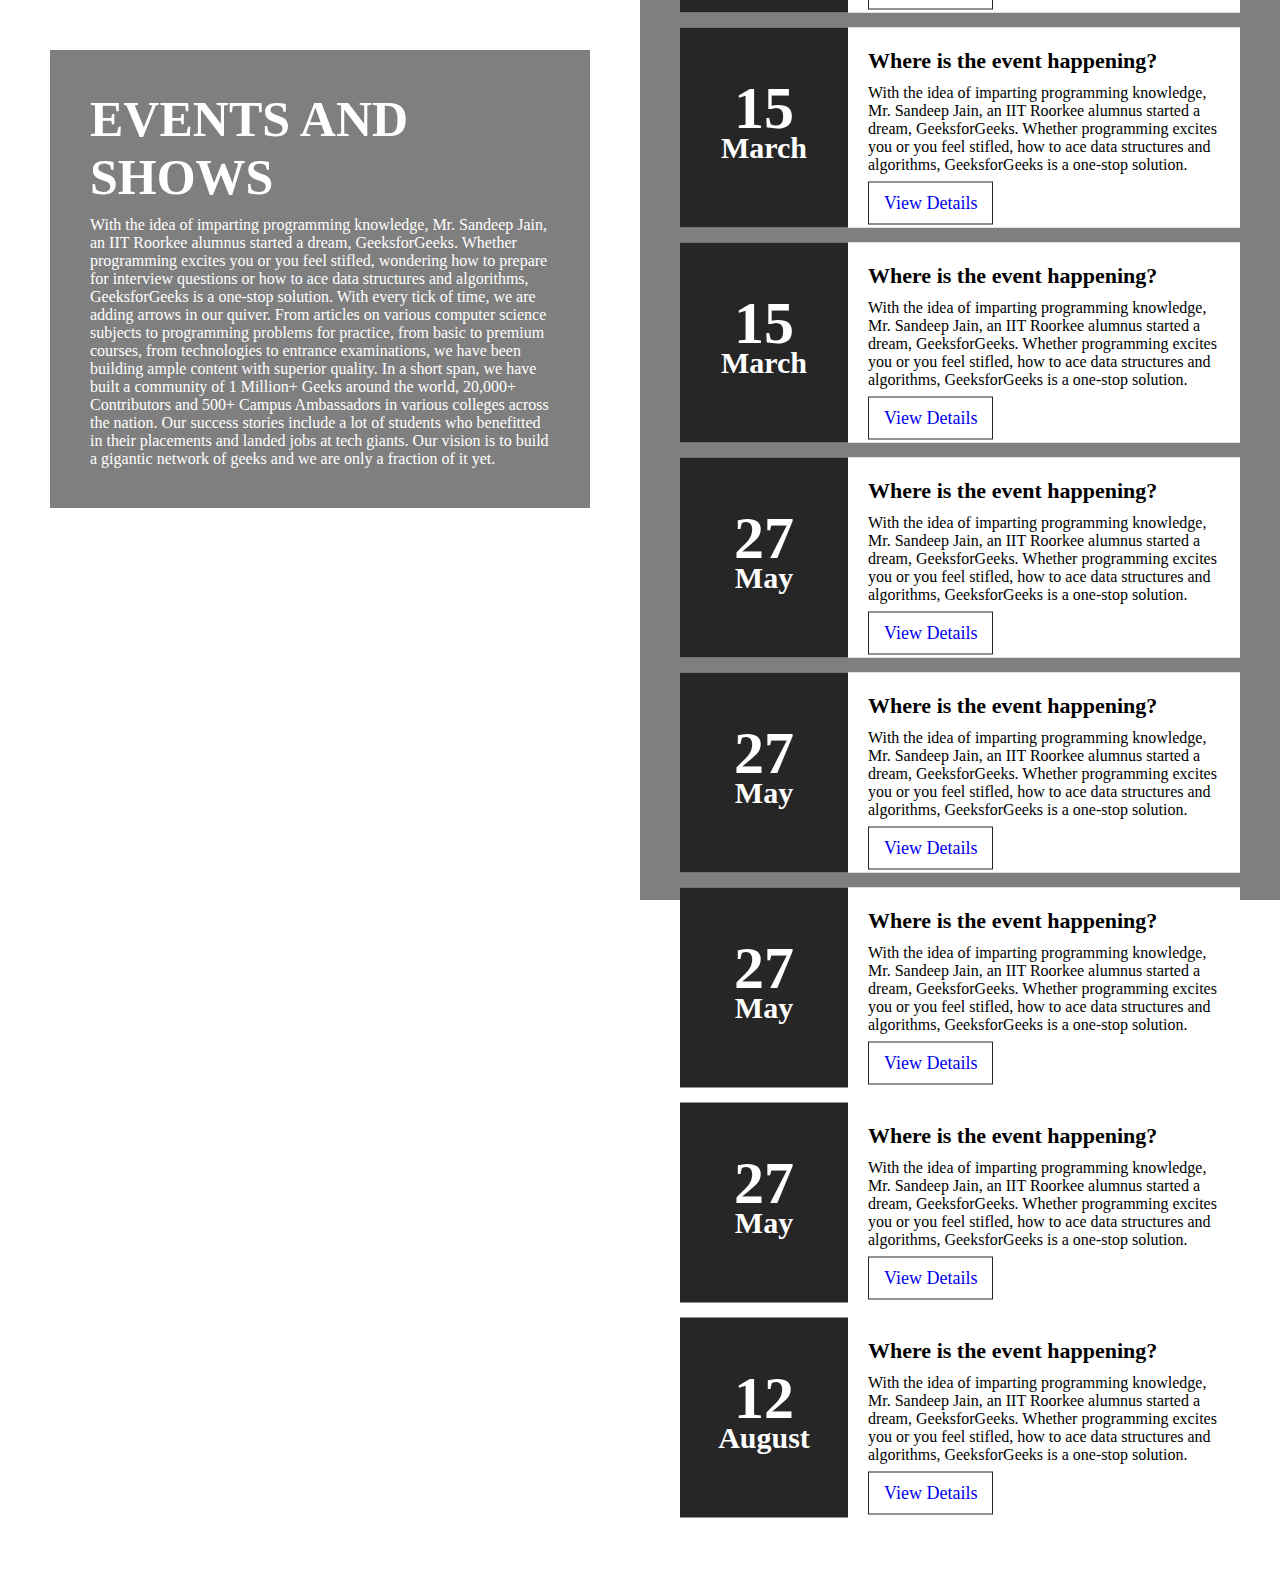
<file: nothing/hehe.html>
<!DOCTYPE html>
<html lang="en">
  
<head>
    <style>
 
        /* Styling the body */
        body {
            margin: 0;
            padding: 0;
        }
          
        /* Styling section, giving background
            image and dimensions */
        section {
            width: 100%;
            height: 100vh;
            background:
 url('https://media.geeksforgeeks.org/wp-content/uploads/20210408155049/gfg9.png');
            background-size: cover;
        }
          
        /* Styling the left floating section */
        section .leftBox {
            width: 50%;
            height: 100%;
            float: left;
            padding: 50px;
            box-sizing: border-box;
        }
          
        /* Styling the background of
            left floating section */
        section .leftBox .content {
            color: #fff;
            background: rgba(0, 0, 0, 0.5);
            padding: 40px;
            transition: .5s;
        }
          
        /* Styling the hover effect 
            of left floating section */
        section .leftBox .content:hover {
            background: #e91e63;
        }
          
        /* Styling the header of left
            floating section */
        section .leftBox .content h1 {
            margin: 0;
            padding: 0;
            font-size: 50px;
            text-transform: uppercase;
        }
          
        /* Styling the paragraph of
            left floating section */
        section .leftBox .content p {
            margin: 10px 0 0;
            padding: 0;
        }
          
        /* Styling the three events section */
        section .events {
            /* overflow: scroll; */
            position: relative;
            width: 50%;
            height: 100%;
            background: rgba(0, 0, 0, 0.5);
            float: right;
            box-sizing: border-box;
        }
          
        /* Styling the links of
        the events section */
        section .events ul {
            display: block;
            position: absolute;
            top: 50%;
            transform: translateY(-50%);
            margin: 0;
            padding: 40px;
            box-sizing: border-box;
        }
          
        /* Styling the lists of the event section */
        section .events ul li {

            list-style: none;
            background: #fff;
            box-sizing: border-box;
            height: 200px;
            margin: 15px 0;
        }
          
        /* Styling the time class of events section */
        section .events ul li .time {
            position: relative;
            padding: 20px;
            background: #262626;
            box-sizing: border-box;
            width: 30%;
            height: 100%;
            float: left;
            text-align: center;
            transition: .5s;
        }
          
        /* Styling the hover effect
            of events section */
        section .events ul li:hover .time {
            background: #e91e63;
        }
          
        /* Styling the header of time
            class of events section */
        section .events ul li .time h2 {
            position: absolute;
            margin: 0;
            padding: 0;
            top: 50%;
            left: 50%;
            transform: translate(-50%, -50%);
            color: #fff;
            font-size: 60px;
            line-height: 30px;
        }
          
        /* Styling the texts of time
        class of events section */
        section .events ul li .time h2 span {
            font-size: 30px;
        }
          
        /* Styling the details
        class of events section */
        section .events ul li .details {
            padding: 20px;
            background: #fff;
            box-sizing: border-box;
            width: 70%;
            height: 100%;
            float: left;
        }
          
        /* Styling the header of the
        details class of events section */
        section .events ul li .details h3 {
            position: relative;
            margin: 0;
            padding: 0;
            font-size: 22px;
        }
          
        /* Styling the lists of details
        class of events section */
        section .events ul li .details p {
            position: relative;
            margin: 10px 0 0;
            padding: 0;
            font-size: 16px;
        }
          
        /* Styling the links of details
        class of events section */
        section .events ul li .details a {
            display: inline-block;
            text-decoration: none;
            padding: 10px 15px;
            border: 1.5px solid #262626;
            margin-top: 8px;
            font-size: 18px;
            transition: .5s;
        }
          
        /* Styling the details class's hover effect */
        section .events ul li .details a:hover {
            background: #e91e63;
            color: #fff;
            border-color: #e91e63;
        }
    </style>
</head>
  
<body>
    <section>
        <div class="leftBox">
            <div class="content">
                <h1>
                    Events and Shows
                </h1>
                 
<p>
                    With the idea of imparting programming
                    knowledge, Mr. Sandeep Jain, an IIT
                    Roorkee alumnus started a dream,
                    GeeksforGeeks. Whether programming
                    excites you or you feel stifled,
                    wondering how to prepare for
                    interview questions or
                    how to ace data structures and
                    algorithms, GeeksforGeeks is a
                    one-stop solution. With every
                    tick of time, we are adding arrows
                    in our quiver. From articles on
                    various computer science subjects
                    to programming problems for practice,
                    from basic to premium courses, from
                    technologies to entrance examinations,
                    we have been building ample content
                    with superior quality. In a short
                    span, we have built a community of
                    1 Million+ Geeks around the world, 20,000+
                    Contributors and 500+ Campus Ambassadors
                    in various colleges across the nation.
                    Our success stories include a lot of
                    students who benefitted in their
                    placements and landed jobs at tech
                    giants. Our vision is to build a gigantic
                    network of geeks and we are only a
                    fraction of it yet.
                </p>
 
            </div>
        </div>
  
        <div class="events">
            <ul>
                <li>
                    <div class="time">
                        <h2>
                            15 <br><span>March</span>
                        </h2>
                    </div>
                    <div class="details">
                        <h3>
                            Where is the event happening?
                        </h3>
                         
<p>
                            With the idea of imparting programming
                            knowledge, Mr. Sandeep Jain, an IIT
                            Roorkee alumnus started a dream,
                            GeeksforGeeks. Whether programming
                            excites you or you feel stifled,
                            how to ace data structures and
                            algorithms, GeeksforGeeks is a
                            one-stop solution.
                        </p>
 
  
                        <a href="#">View Details</a>
                    </div>
                    <div style="clear: both;"></div>
                </li>
                <li>
                    <div class="time">
                        <h2>
                            15 <br><span>March</span>
                        </h2>
                    </div>
                    <div class="details">
                        <h3>
                            Where is the event happening?
                        </h3>
                         
<p>
                            With the idea of imparting programming
                            knowledge, Mr. Sandeep Jain, an IIT
                            Roorkee alumnus started a dream,
                            GeeksforGeeks. Whether programming
                            excites you or you feel stifled,
                            how to ace data structures and
                            algorithms, GeeksforGeeks is a
                            one-stop solution.
                        </p>
 
  
                        <a href="#">View Details</a>
                    </div>
                    <div style="clear: both;"></div>
                </li>
                <li>
                    <div class="time">
                        <h2>
                            15 <br><span>March</span>
                        </h2>
                    </div>
                    <div class="details">
                        <h3>
                            Where is the event happening?
                        </h3>
                         
<p>
                            With the idea of imparting programming
                            knowledge, Mr. Sandeep Jain, an IIT
                            Roorkee alumnus started a dream,
                            GeeksforGeeks. Whether programming
                            excites you or you feel stifled,
                            how to ace data structures and
                            algorithms, GeeksforGeeks is a
                            one-stop solution.
                        </p>
 
  
                        <a href="#">View Details</a>
                    </div>
                    <div style="clear: both;"></div>
                </li>
                <li>
                    <div class="time">
                        <h2>
                            15 <br><span>March</span>
                        </h2>
                    </div>
                    <div class="details">
                        <h3>
                            Where is the event happening?
                        </h3>
                         
<p>
                            With the idea of imparting programming
                            knowledge, Mr. Sandeep Jain, an IIT
                            Roorkee alumnus started a dream,
                            GeeksforGeeks. Whether programming
                            excites you or you feel stifled,
                            how to ace data structures and
                            algorithms, GeeksforGeeks is a
                            one-stop solution.
                        </p>
 
  
                        <a href="#">View Details</a>
                    </div>
                    <div style="clear: both;"></div>
                </li>
                <li>
                    <div class="time">
                        <h2>
                            15 <br><span>March</span>
                        </h2>
                    </div>
                    <div class="details">
                        <h3>
                            Where is the event happening?
                        </h3>
                         
<p>
                            With the idea of imparting programming
                            knowledge, Mr. Sandeep Jain, an IIT
                            Roorkee alumnus started a dream,
                            GeeksforGeeks. Whether programming
                            excites you or you feel stifled,
                            how to ace data structures and
                            algorithms, GeeksforGeeks is a
                            one-stop solution.
                        </p>
 
  
                        <a href="#">View Details</a>
                    </div>
                    <div style="clear: both;"></div>
                </li>
  
                <li>
                    <div class="time">
                        <h2>
                            27 <br><span>May</span>
                        </h2>
                    </div>
                    <div class="details">
                        <h3>
                            Where is the event happening?
                        </h3>
                         
<p>
                            With the idea of imparting programming
                            knowledge, Mr. Sandeep Jain, an IIT
                            Roorkee alumnus started a dream,
                            GeeksforGeeks. Whether programming
                            excites you or you feel stifled,
                            how to ace data structures and
                            algorithms, GeeksforGeeks is a
                            one-stop solution.
                        </p>
 
                        <a href="#">View Details</a>
                    </div>
                    <div style="clear:both;"></div>
                </li>
                <li>
                    <div class="time">
                        <h2>
                            27 <br><span>May</span>
                        </h2>
                    </div>
                    <div class="details">
                        <h3>
                            Where is the event happening?
                        </h3>
                         
<p>
                            With the idea of imparting programming
                            knowledge, Mr. Sandeep Jain, an IIT
                            Roorkee alumnus started a dream,
                            GeeksforGeeks. Whether programming
                            excites you or you feel stifled,
                            how to ace data structures and
                            algorithms, GeeksforGeeks is a
                            one-stop solution.
                        </p>
 
                        <a href="#">View Details</a>
                    </div>
                    <div style="clear:both;"></div>
                </li>
                <li>
                    <div class="time">
                        <h2>
                            27 <br><span>May</span>
                        </h2>
                    </div>
                    <div class="details">
                        <h3>
                            Where is the event happening?
                        </h3>
                         
<p>
                            With the idea of imparting programming
                            knowledge, Mr. Sandeep Jain, an IIT
                            Roorkee alumnus started a dream,
                            GeeksforGeeks. Whether programming
                            excites you or you feel stifled,
                            how to ace data structures and
                            algorithms, GeeksforGeeks is a
                            one-stop solution.
                        </p>
 
                        <a href="#">View Details</a>
                    </div>
                    <div style="clear:both;"></div>
                </li>
                <li>
                    <div class="time">
                        <h2>
                            27 <br><span>May</span>
                        </h2>
                    </div>
                    <div class="details">
                        <h3>
                            Where is the event happening?
                        </h3>
                         
<p>
                            With the idea of imparting programming
                            knowledge, Mr. Sandeep Jain, an IIT
                            Roorkee alumnus started a dream,
                            GeeksforGeeks. Whether programming
                            excites you or you feel stifled,
                            how to ace data structures and
                            algorithms, GeeksforGeeks is a
                            one-stop solution.
                        </p>
 
                        <a href="#">View Details</a>
                    </div>
                    <div style="clear:both;"></div>
                </li>
  
                <li>
                    <div class="time">
                        <h2>
                            12 <br><span>August</span>
                        </h2>
                    </div>
                    <div class="details">
                        <h3>
                            Where is the event happening?
                        </h3>
                         
<p>
                            With the idea of imparting programming
                            knowledge, Mr. Sandeep Jain, an IIT
                            Roorkee alumnus started a dream,
                            GeeksforGeeks. Whether programming
                            excites you or you feel stifled,
                            how to ace data structures and
                            algorithms, GeeksforGeeks is a
                            one-stop solution.
                        </p>
 
  
                        <a href="#">View Details</a>
                    </div>
                    <div style="clear:both;"></div>
                </li>
            </ul>
        </div>
    </section>
</body>
  
</html>
</file>
